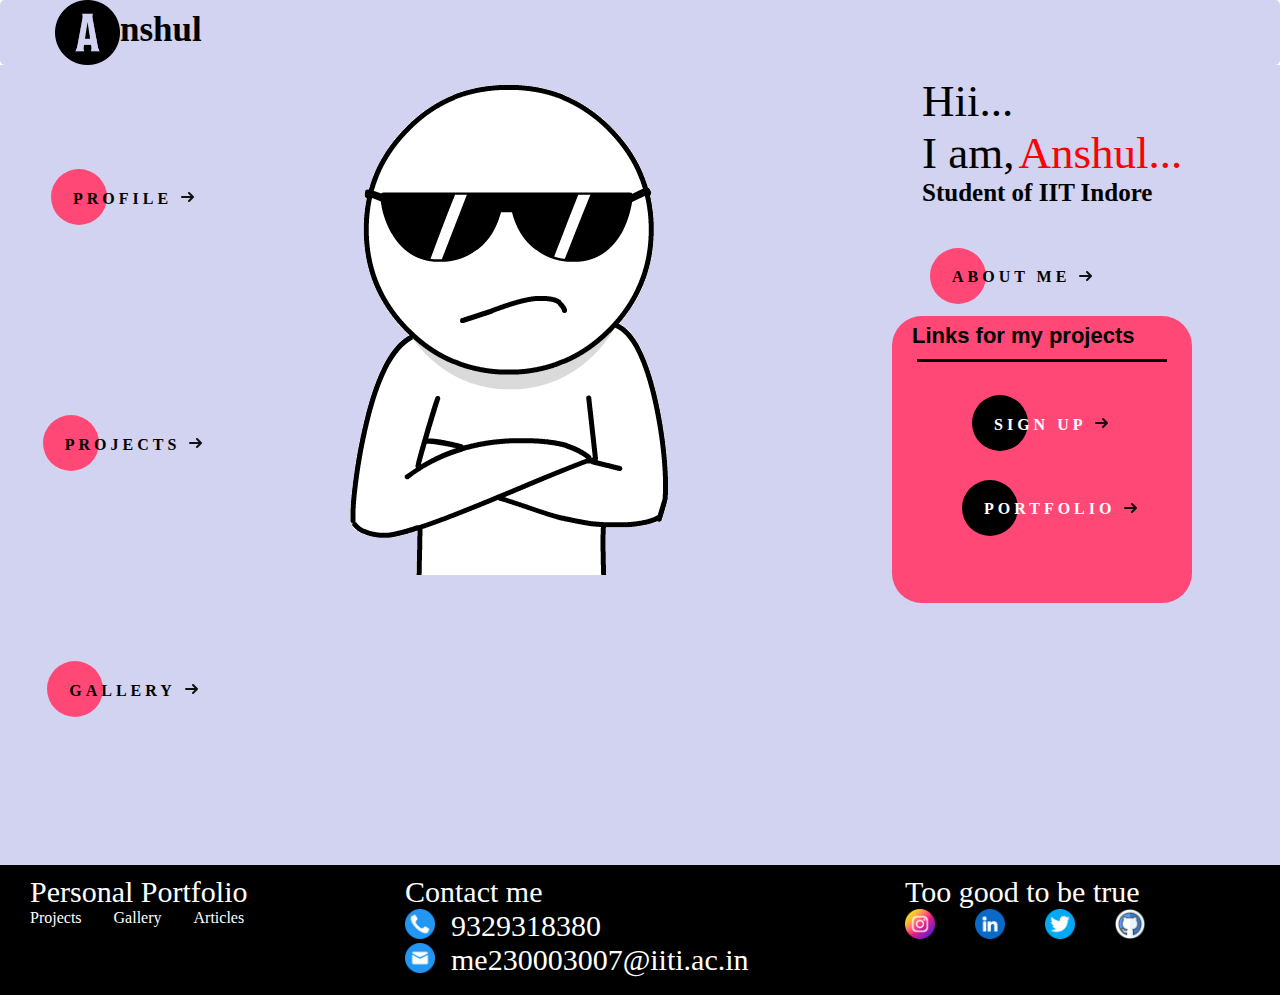
<file: index.html>
<!DOCTYPE html>
<html lang="en">

<head>
    <meta charset="UTF-8">
    <meta name="viewport" content="width=device-width, initial-scale=1.0">
    <title>Personal portfolio</title>
    <style type="text/css">
        * {
            text-decoration: none;
            padding: 0;
            margin: 0;
        }

        .main {
            height: calc(100vh - 100px);
            display: flex;
            overflow: auto;
            box-sizing: border-box;
            padding: 10px;
            /* gap: 800px;   */
            background-color: rgb(210, 210, 241);
        }

        .div1 {
            width: 20%;
            /* background-color: aqua; */
            height: 82vh;
            display: grid;

        }

        .div2 {
            width: 50%;
            /* background-color: rgb(255, 140, 0); */
            height: 82vh;
            align-items: center;
            display: inline;
        }

        .div3 {
            width: 30%;
            /* background-color: rgb(3, 7, 9); */
            height: 82vh;
        }

        .nav2 {}

        .inter-nav {

            font-family: calibri;
            padding-right: 15px;
            padding-left: 15px;
            padding-top: 15px;
            margin: 10px;
            height: 65px;
            border-radius: 5px;
            background-image: url(wall2.jpg);
            align-items: center;
            position: fixed;
            bottom: 0;
            width: 720px;

        }

        .navbar {

            font-family: calibri;
            /* padding-right: 15px;padding-left: 15px; padding-top: 15px; */
            /* margin: 10px; */
            height: 65px;
            border-radius: 5px;
            background-color: rgb(210, 210, 241);

            /* background-image: url(wall2.jpg); */
            /* background-color: rgb(255, 0, 64); */

        }

        .navdiv {
            display: flex;
            align-items: center;
            justify-content: space-between;
        }
        .logo {
            display: flex;
            
            margin-left: 55px;
        }

        .logo a {
            font-size: 35px;
            font-weight: 600;
            color: rgb(0, 0, 0);
            /* background-color: rgb(255, 0, 64); */

        }
        .img {

        }
        .nshul p{
            margin-top: 10px;
        }

        li {
            list-style: none;
            display: inline-block;

        }

        li a {
            /* color: rgb(255, 255, 255);  */
            font-size: 18px;
            font-weight: bold;
            margin-right: 25px;


        }

        button {
            background-color: rgb(255, 255, 255);
            margin-left: 10px;
            border-radius: 10px;
            padding: 10px;
            width: 90px;
        }

        .button1 {
            border: none;
            color: rgb(255, 255, 255);
            padding: 15px 32px;
            text-align: center;
            text-decoration: none;
            display: inline-block;
            font-size: 16px;
            /* background-image: url(wall2.jpg); */
            border-radius: 25px;
            height: 40px;
            margin: 10px;
            background-color: rgb(255, 0, 64);
            font-family: calibri;
            width: 80px;
            

        }

        .button2 {
            border: none;
            color: white;
            padding: 15px 32px;
            text-align: center;
            text-decoration: none;
            display: inline-block;
            font-size: 16px;
            /* background-image: url(wall2.jpg); */
            border-radius: 25px;
            height: 40px;
            margin: 10px;
            background-color: rgb(255, 0, 64);
            font-family: calibri;
            width: 80px;




        }

        .button3 {
            border: none;
            color: rgb(255, 255, 255);
            padding: 15px 32px;
            text-align: center;
            text-decoration: none;
            display: inline-block;
            font-size: 16px;
            /* background-image: url(wall2.jpg); */
            border-radius: 25px;
            height: 40px;
            margin: 10px;
            background-color: rgb(255, 0, 64);
            font-family: calibri;
            width: 80px;



        }

        .button4 {
            border: none;
            color: rgb(255, 255, 255);
            padding: 15px 32px;
            text-align: center;
            text-decoration: none;
            display: inline-block;
            font-size: 16px;
            /* background-image: url(wall2.jpg); */
            border-radius: 25px;
            height: 40px;
            margin: 10px;
            background-color: rgb(255, 0, 64);
            font-family: calibri;
            width: 80px;



        }

        .button1 p {
            color: rgb(0, 0, 0);
            font-size: 30px;
            font-weight: 500;

        }

        .button2 p {
            color: rgb(0, 0, 0);
            font-size: 30px;
            font-weight: 500;
        }

        .button3 p {
            color: rgb(0, 0, 0);
            font-size: 30px;
            font-weight: 500;
        }

        .button4 p {
            color: rgb(0, 0, 0);
            font-size: 30px;
            font-weight: 500;
        }

        .navb1 {
            background-color: rgb(255, 0, 64);
            /* color: white; */

        }

        .navb2 {
            /* background-color: rgb(255, 0, 64); */
            /* color: white; */
        }

        .navb2 a {
            font-size: 35px;
            font-weight: 600;
            color: rgb(68, 43, 43);
            /* background-color: rgb(255, 0, 64); */
            margin-right: 20px;

        }

        .centre {
            display: block;
            margin-left: auto;
            margin-right: auto;
            width: 50%;
            /* margin-top: 250px; */
        }

        footer {
            background-color: rgb(0, 0, 0);
            height: 130px;
            display: flex;
        }

        footer p {
            font-size: 30px;
            font-weight: 500;
            color: white;
        }

        .footer-left {
            width: 30%;
            margin-top: 10px;
            margin-left: 30px;
            /* background-color: blueviolet; */
        }

        .footer-right {
            width: 30%;
            margin-top: 10px;
            /* background-color: blue; */
        }

        .footer-middle {
            width: 40%;
            margin-top: 10px;
            /* background-color: aqua; */
        }

        .reference {
            display: flex;
        }

        .Projects a {
            color: white;
        }

        .Gallery a {
            color: white;
        }

        .Articles a {
            color: white;
        }

        .fm1 {
            display: flex;
        }

        .fm2 {
            display: flex;
        }

        .social-media {
            display: flex;
        }

        .hii p {
            font-size: 45px;
            font-weight: 500;
        }

        .name {
            display: flex;
        }

        .am p {
            font-size: 45px;
            font-weight: 500;
        }

        .Anshul p {
            font-size: 45px;
            font-weight: 500;
            color: red;
        }

        .student p {
            font-size: 25px;
            padding-bottom: 60px;
        }

        

        .bubu {
            background-color: red;
            /* color: white; */
        }

        .bubu a {
            color: rgb(0, 0, 0);
        }

        .logologo {
            margin-top: 20px;
        }

        .intro{
            margin-left: 30px;
        }
        .about-me {
            border: none;
            color: rgb(255, 255, 255);
            padding: 15px 32px;
            text-align: center;
            text-decoration: none;
            display: inline-block;
            font-size: 16px;
            /* background-image: url(wall2.jpg); */
            border-radius: 25px;
            height: 30px;
            margin: 8px;
            background-color: rgb(255, 0, 64);
            font-family: calibri;
            width: 150px;



        }
        .aboutme p {
            color: rgb(0, 0, 0);
            font-size: 30px;
            font-weight: 500;
        }
        /* html, body {
  height: 100%; } */

/* body {
  display: grid;
  font-family: Avenir, sans-serif;
  color: #111; } */
  .butu {
  position: relative;
  margin: auto;
 /* margin-top: 100px; */
  padding: 19px 22px;
  transition: all .2s ease; }
  .butu:before {
    content: "";
    position: absolute;
    top: 0;
    left: 0;
    display: block;
    border-radius: 28px;
    background: rgb(0, 0, 0);
    width: 56px;
    height: 56px;
    transition: all .3s ease; }
  .butu span {
    position: relative;
    font-size: 16px;
    line-height: 18px;
    font-weight: 900;
    letter-spacing: .25em;
    text-transform: uppercase;
    vertical-align: middle;
    color: white;
 }
  .butu svg {
    position: relative;
    top: 0;
    margin-left: 10px;
    fill: none;
    stroke-linecap: round;
    stroke-linejoin: round;
    stroke: #111;
    stroke-width: 2;
    transform: translateX(-5px);
    transition: all .3s ease; }
  .butu:hover:before {
    width: 100%;
    background: rgb(0, 0, 0); }
  .butu:hover svg {
    transform: translateX(0); }
  .butu:active {
    transform: scale(0.96); }

a {
  text-decoration: none;
  color: inherit; }

.cta {
  position: relative;
  margin: auto;
  padding: 19px 22px;
  transition: all .2s ease; }
  .cta:before {
    content: "";
    position: absolute;
    top: 0;
    left: 0;
    display: block;
    border-radius: 28px;
    background: rgb(255, 72, 118);
    width: 56px;
    height: 56px;
    transition: all .3s ease; }
  .cta span {
    position: relative;
    font-size: 16px;
    line-height: 18px;
    font-weight: 900;
    letter-spacing: .25em;
    text-transform: uppercase;
    vertical-align: middle; }
  .cta svg {
    position: relative;
    top: 0;
    margin-left: 10px;
    fill: none;
    stroke-linecap: round;
    stroke-linejoin: round;
    stroke: #111;
    stroke-width: 2;
    transform: translateX(-5px);
    transition: all .3s ease; }
  .cta:hover:before {
    width: 100%;
    background: rgb(255, 0, 64); }
  .cta:hover svg {
    transform: translateX(0); }
  .cta:active {
    transform: scale(0.96); }

        /* .button:hover{
            cast-shadow: 10px 10px black;

        } */
        .myproject{
            height: 280px;
            width: 300px;
            background-color: rgb(255, 72, 118);
            margin-top: 30px;
            border-radius: 30px;
            padding-top: 7px;
            /* padding-bottom: 10px; */
        }
        .myproject p{
            font-size: 22px;
            font-weight: 900;
            font-family: Verdana, Geneva, Tahoma, sans-serif;
            margin-left: 20px;
            color: rgb(0, 0, 0);
            /* margin-top: 15px; */
        }
        .line{
        width: 250px;
        height: 10px;
        border-bottom: 3px solid black;
        position: absolute;
        margin-left: 25px;
        /* padding-bottom: 10px; */
        }
        .link-sign-up{
            margin-top: 65px;
            margin-left: 80px;
        }
        .link-sign-up1{
            margin-top: 65px;
            margin-left: 70px;
        }
        
    </style>
</head>
<!-- <body background="wall5.jpg"> -->
<div class="nav">
    <nav class="navbar">
        <div class="navdiv">
            <div class="logo"><div class="img"><a href="#"><img src="A.png" alt="" height="65px" width="65px"></div><div class="nshul"><p>nshul</p></div></a>
            </div>
            
            <ul>

                <!-- <button class="navb1"><a href="port.html"><strong><p>Home</p></strong></a></button> -->

                <!-- <div class="navb2"><a href="signup.html">Sign Up</a> -->
            </ul>
        </div>

    </nav>
</div>
<div class="main">

    <div class="div1">
        <!-- <a href="profile.html" class="button">
        <div class="button1">
            
                <p><strong>Profile</strong></p>
           
        </div>
    </a>
        &nbsp;
        <a href="project.html" class="button">
        <div class="button2">
            
                <p><strong>Projects</strong></p>
          
        </div>
    </a>
        &nbsp;
        <a href="gallery.html" class="button">
        <div class="button3">
            
                <p><strong>Gallery</strong></p>
           
        </div>
    </a>
        &nbsp;
        <a href="https://www.newscientist.com/subject/technology/" class="button">
        <div class="button4">
            
                <p><strong>Articles</strong></p>
           
        </div>
    </a> -->
    <a href="profile.html" class="cta">
        <span>Profile</span>
        <svg width="13px" height="10px" viewBox="0 0 13 10">
          <path d="M1,5 L11,5"></path>
          <polyline points="8 1 12 5 8 9"></polyline>
        </svg>
      </a>
      <a href="project.html" class="cta">
        <span>Projects</span>
        <svg width="13px" height="10px" viewBox="0 0 13 10">
          <path d="M1,5 L11,5"></path>
          <polyline points="8 1 12 5 8 9"></polyline>
        </svg>
      </a>
      <a href="gallery.html" class="cta">
        <span>Gallery</span>
        <svg width="13px" height="10px" viewBox="0 0 13 10">
          <path d="M1,5 L11,5"></path>
          <polyline points="8 1 12 5 8 9"></polyline>
        </svg>
      </a>
    </div>

    <div class="div2">
        <div class="video">
            <!-- <video width="500px" height="500px" controls>
                <source src="def.gif" type="img/gif" />
               </video> -->
               <img src="def.gif" height="" width="">
        </div>
        <!-- <div class="passport">
            <img src="passport.png" alt="wait a sec please...." class="centre">
        </div> -->
        <!-- <div class="nav2"> -->
            <!-- <nav class="inter-nav">
                
                    <ul>
                        <button><a href="port.html"><strong>Profile</strong></a></button>
                        <button><a href="signup.html"><strong>Experience</strong></a></button>                        <button><a href="signup.html"><strong>Experience</strong></a></button>
                        <button><a href="signup.html"><strong>Projects</strong></a></button>
                        <button><a href="signup.html"><strong>Personal Life</strong></a></button>

                    </ul>
        
            </nav> -->
        <!-- </div> -->
    </div>

    <div class="div3">
        <div class="intro">
            <div class="hii">
                <p>Hii...</p>
            </div>
            <div class="name">
                <div class="am">
                    <p>I am, </p>
                </div>
                &nbsp;
                <div class="Anshul">
                    <p>Anshul...</p>
                </div>
            </div>
            <div class="student">
                <p><strong>Student of IIT Indore</strong></p>
            </div>
            &nbsp;
            <a href="aboutme.html" class="cta">
                <span>about me</span>
                <svg width="13px" height="10px" viewBox="0 0 13 10">
                  <path d="M1,5 L11,5"></path>
                  <polyline points="8 1 12 5 8 9"></polyline>
                </svg>
              </a>
            <!-- <div class="about-me">
                <a href="aboutme.html" class="aboutme">
                    <p><strong>About me</strong></p>
                </a>
            </div> -->
        </div>
            <!-- <div class="iit-logo">
                <img src="iit.png" alt="" class="logologo">
            </div> -->
            <div class="myproject">
                <div class="heading-my-project">
                    <p>Links for my projects</p>
                </div>
                <div class="line">

                </div>
                <div class="link-sign-up">
                    <a href="signin.html" class="butu">
                        <span>Sign Up</span>
                        <svg width="13px" height="10px" viewBox="0 0 13 10">
                          <path d="M1,5 L11,5"></path>
                          <polyline points="8 1 12 5 8 9"></polyline>
                        </svg>
                      </a>
                </div>
                <div class="link-sign-up1">
                    <a href="port.html" class="butu">
                        <span>Portfolio</span>
                        <svg width="13px" height="10px" viewBox="0 0 13 10">
                          <path d="M1,5 L11,5"></path>
                          <polyline points="8 1 12 5 8 9"></polyline>
                        </svg>
                      </a>
                </div>
            </div>
       </div>
       

    </div>
    <footer class="footer">
        <div class="footer-left">
            <p>Personal Portfolio</p>

            <div class="reference">
                <div class="Projects"><a href="project.html">Projects</a>
                </div>
                &nbsp;&nbsp;&nbsp;&nbsp;&nbsp;&nbsp;&nbsp;&nbsp;
                <div class="Gallery"><a href="gallery.html">Gallery</a>
                </div>
                &nbsp;&nbsp;&nbsp;&nbsp;&nbsp;&nbsp;&nbsp;&nbsp;
                <div class="Articles"><a href="#">Articles</a>
                </div>


                <!-- <p><a href="mailto:hege@example.com">hege@example.com</a></p> -->
            </div>
        </div>
        <div class="footer-middle">
            <div class="contact-us">
                <p>Contact me</p>
            </div>
            <div class="fm1">
                <div class="call-img">
                    <img src="call.png" alt="" height="30px" width="30px">
                </div>
                &nbsp;&nbsp;&nbsp;&nbsp;
                <div class="contact-number">
                    <p>9329318380</p>
                </div>
            </div>
            <div class="fm2">
                <div class="mail-img">
                    <img src="mail.png" alt="" height="30px" width="30px">
                </div>
                &nbsp;&nbsp;&nbsp;&nbsp;
                <div class="mymail">
                    <p>me230003007@iiti.ac.in</p>
                </div>
            </div>
            <div class="fm3">

            </div>
        </div>
        <div class="footer-right">
            <div class="future">
                <p>Too good to be true</p>
            </div>
            <div class="social-media">
                <div class="insta">
                    <a href="https://www.instagram.com/anshulgaharwal/"><img src="instagram.png" alt="" height="30px"
                            width="30px"></a>
                </div>
                &nbsp;&nbsp;&nbsp;&nbsp;&nbsp;&nbsp;&nbsp;&nbsp;&nbsp;&nbsp;
                <div class="link">
                    <a href="https://www.linkedin.com/in/anshul-gaharwal-73ba62288/"><img src="linkedin.png" alt=""
                            height="30px" width="30px"></a>
                </div>
                &nbsp;&nbsp;&nbsp;&nbsp;&nbsp;&nbsp;&nbsp;&nbsp;&nbsp;&nbsp;
                <div class="tweet">
                    <a href="https://twitter.com/?lang=en"><img src="twitter.png" alt="" height="30px" width="30px"></a>
                </div>
                &nbsp;&nbsp;&nbsp;&nbsp;&nbsp;&nbsp;&nbsp;&nbsp;&nbsp;&nbsp;
                <div class="git">
                    <a href="https://github.com/anshulgaharwal"><img src="github.png" alt="" height="30px"
                            width="30px"></a>
                </div>
            </div>

        </div>

    </footer>
    </body>

</html>
</file>
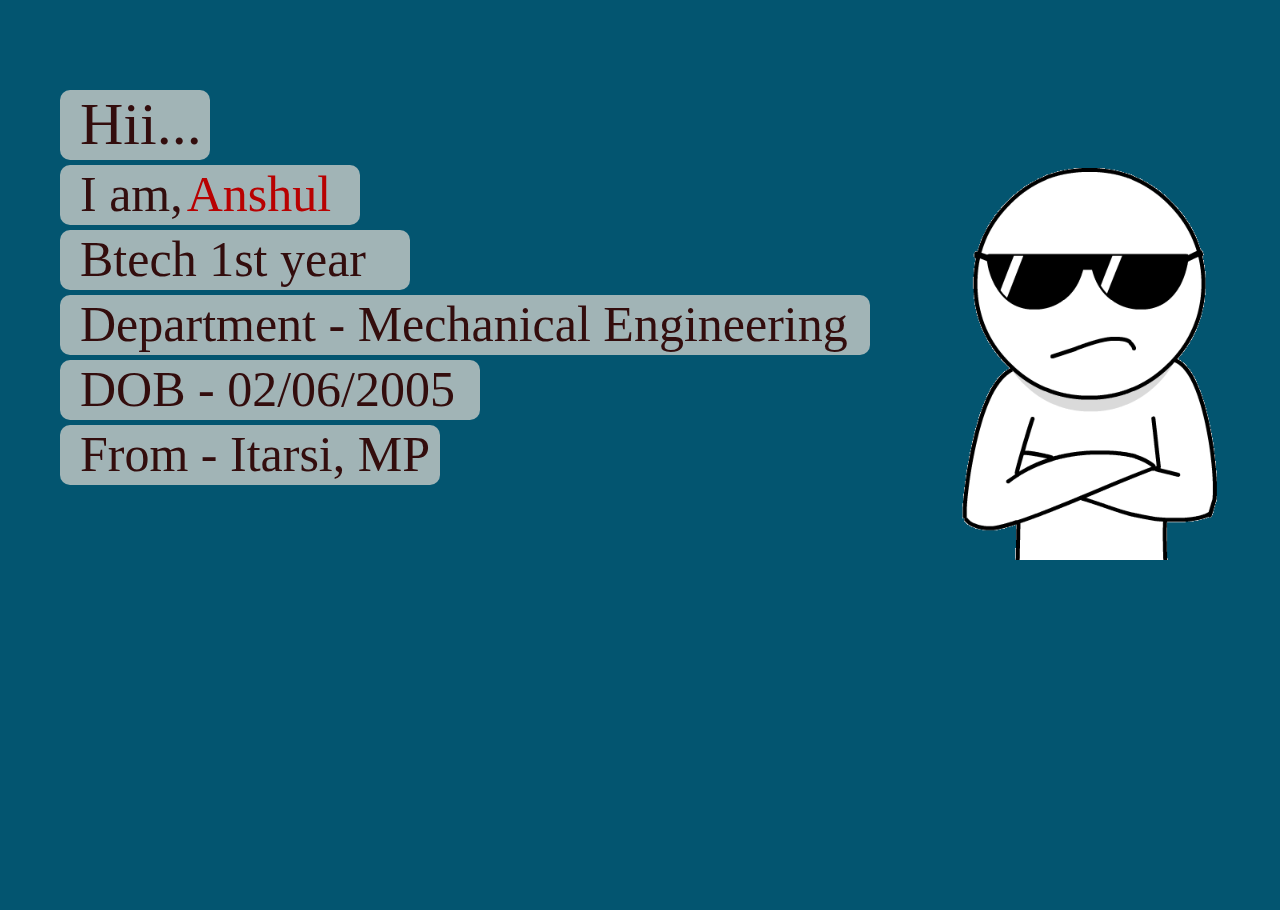
<file: aboutme.html>
<!DOCTYPE html>
<html lang="en">
<head>
    <meta charset="UTF-8">
    <meta name="viewport" content="width=device-width, initial-scale=1.0">
    <title>Document</title>
    <style type="text/css">
         *{
            text-decoration: none;
            padding: 0;
            margin: 0;
        }
        .about{
            /* background-color: black; */
            width: 70%;
            height: 100vh;
        }
        .gif{
            /* background-color: aqua; */
            width: 30%;
            height: 100vh;
        }
        body{
            background-color: rgb(3, 85, 112);
        }
        .main{
            display: flex;
            padding: 10px 10px 0px 10px;
        }
        .file{
            margin-top: 100px;
        }
        .attach{
            height: 80vh;
            width: 385px;
            margin-top: 50px;
            /* background-color: rgb(255, 85, 0); */
            /* background-color: aqua; */
            border-radius: 5px;
        }
        .hii{
            background-color:rgb(161, 180, 182) ;
            height: 70px;
            width: 150px;
            border-radius: 10px;
            margin-top: 80px;
            margin-left: 50px;
        }
        .hii p{
            font-size: 60px;
            color: rgb(51, 13, 13);
            margin-left: 20px;
        }
        .name{
            display: flex;
        }
        .name{
            background-color:rgb(161, 180, 182) ;
            height: 60px;
            width: 300px;
            border-radius: 10px;
            margin-top: 5px;
            margin-left: 50px;
        }
        .am p{
            font-size: 50px;
            margin-left: 20px;
            color: rgb(51, 13, 13);
        }
        .anshul p{
            font-size: 50px;
            color: rgb(184, 1, 1);
        }
        .iit{
            background-color:rgb(161, 180, 182) ;
            height: 60px;
            width: 350px;
            border-radius: 10px;
            margin-top: 5px;
            margin-left: 50px;
        }
        .iit p{
            font-size: 50px;
            margin-left: 20px;
            color: rgb(51, 13, 13);
        }
        .department{
            background-color:rgb(161, 180, 182) ;
            height: 60px;
            width: 810px;
            border-radius: 10px;
            margin-top: 5px;
            margin-left: 50px;
        }
        .department p{
            font-size: 50px;
            margin-left: 20px;
            color: rgb(51, 13, 13);
        }
        .dob{
            background-color:rgb(161, 180, 182) ;
            height: 60px;
            width: 420px;
            border-radius: 10px;
            margin-top: 5px;
            margin-left: 50px;
        }
        .dob p{
            font-size: 50px;
            margin-left: 20px;
            color: rgb(51, 13, 13);
        }
        .from{
            background-color:rgb(161, 180, 182) ;
            height: 60px;
            width: 380px;
            border-radius: 10px;
            margin-top: 5px;
            margin-left: 50px;
        }
        .from p{
            font-size: 50px;
            margin-left: 20px;
            color: rgb(51, 13, 13);
        }
    </style>
</head>
<body>
    <div class="main">
        <div class="about">
            <div class="hii">
                <p>Hii...</p>
            </div>
            <div class="name">
                <div class="am">
                    <p>I am,</p>
                </div>
                &nbsp;
                <div class="anshul">
                    <p>Anshul</p>
                </div>
                
            </div>
            <div class="iit">
                <p>Btech 1st year</p>
                </div>
            <div class="department">
                <p>Department - Mechanical Engineering</p>
            </div>
            <div class="dob">
                <p>DOB - 02/06/2005</p>
            </div>
            <div class="from">
                <p>From - Itarsi, MP</p>
            </div>
        </div>
        <div class="gif">
            <div class="attach">
                <img src="def.gif" alt="" class="file" height="400px">
            </div>
        </div>
    </div>
</body>
</html>
</file>
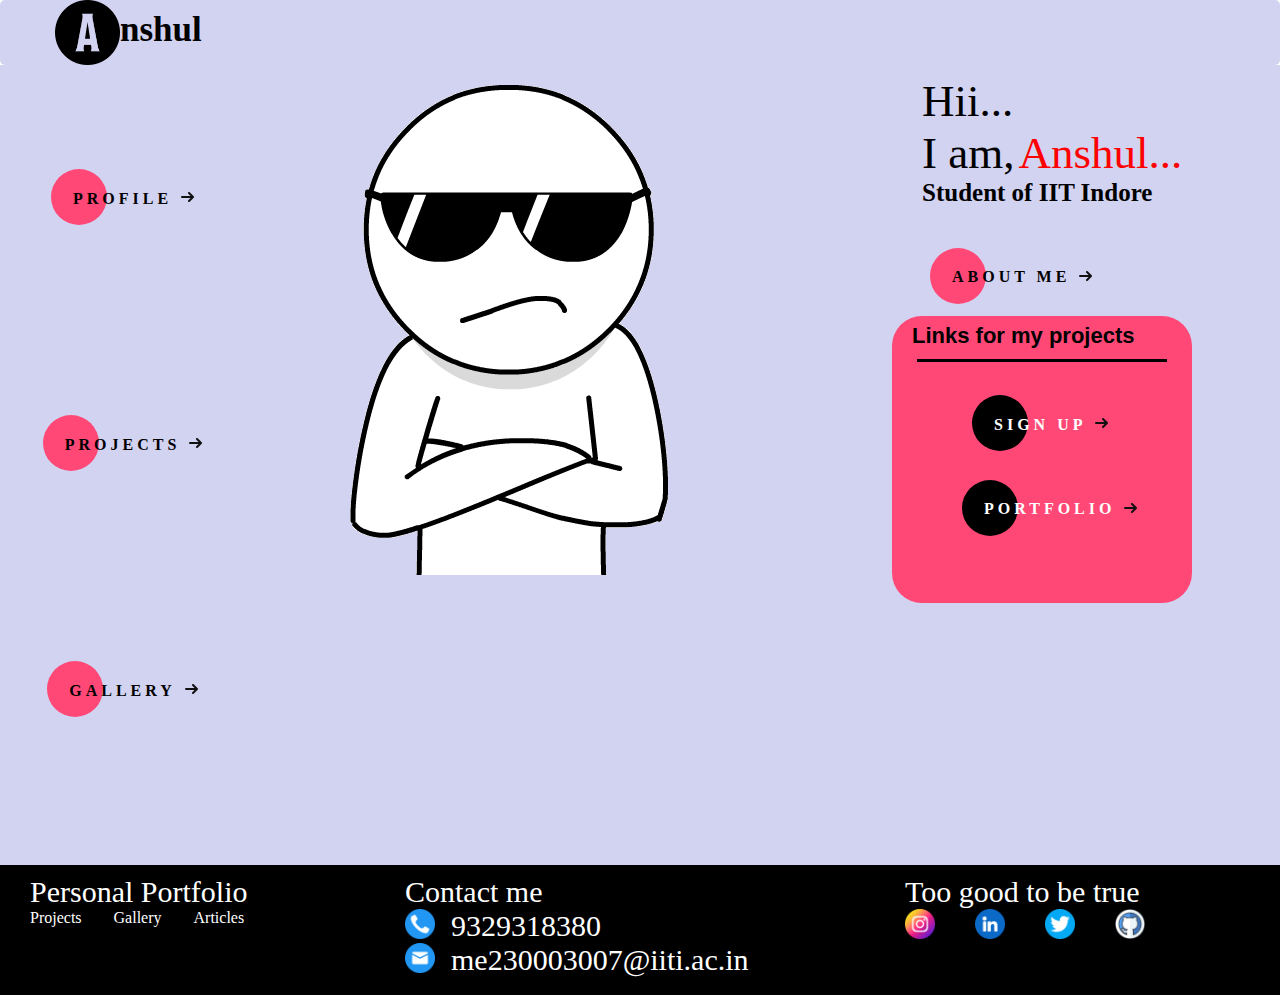
<file: port.html>
<!DOCTYPE html>
<html lang="en">

<head>
    <meta charset="UTF-8">
    <meta name="viewport" content="width=device-width, initial-scale=1.0">
    <title>Personal portfolio</title>
    <style type="text/css">
        * {
            text-decoration: none;
            padding: 0;
            margin: 0;
        }

        .main {
            height: calc(100vh - 100px);
            display: flex;
            overflow: auto;
            box-sizing: border-box;
            padding: 10px;
            /* gap: 800px;   */
            background-color: rgb(210, 210, 241);
        }

        .div1 {
            width: 20%;
            /* background-color: aqua; */
            height: 82vh;
            display: grid;

        }

        .div2 {
            width: 50%;
            /* background-color: rgb(255, 140, 0); */
            height: 82vh;
            align-items: center;
            display: inline;
        }

        .div3 {
            width: 30%;
            /* background-color: rgb(3, 7, 9); */
            height: 82vh;
        }

        .nav2 {}

        .inter-nav {

            font-family: calibri;
            padding-right: 15px;
            padding-left: 15px;
            padding-top: 15px;
            margin: 10px;
            height: 65px;
            border-radius: 5px;
            background-image: url(wall2.jpg);
            align-items: center;
            position: fixed;
            bottom: 0;
            width: 720px;

        }

        .navbar {

            font-family: calibri;
            /* padding-right: 15px;padding-left: 15px; padding-top: 15px; */
            /* margin: 10px; */
            height: 65px;
            border-radius: 5px;
            background-color: rgb(210, 210, 241);

            /* background-image: url(wall2.jpg); */
            /* background-color: rgb(255, 0, 64); */

        }

        .navdiv {
            display: flex;
            align-items: center;
            justify-content: space-between;
        }
        .logo {
            display: flex;
            
            margin-left: 55px;
        }

        .logo a {
            font-size: 35px;
            font-weight: 600;
            color: rgb(0, 0, 0);
            /* background-color: rgb(255, 0, 64); */

        }
        .img {

        }
        .nshul p{
            margin-top: 10px;
        }

        li {
            list-style: none;
            display: inline-block;

        }

        li a {
            /* color: rgb(255, 255, 255);  */
            font-size: 18px;
            font-weight: bold;
            margin-right: 25px;


        }

        button {
            background-color: rgb(255, 255, 255);
            margin-left: 10px;
            border-radius: 10px;
            padding: 10px;
            width: 90px;
        }

        .button1 {
            border: none;
            color: rgb(255, 255, 255);
            padding: 15px 32px;
            text-align: center;
            text-decoration: none;
            display: inline-block;
            font-size: 16px;
            /* background-image: url(wall2.jpg); */
            border-radius: 25px;
            height: 40px;
            margin: 10px;
            background-color: rgb(255, 0, 64);
            font-family: calibri;
            width: 80px;
            

        }

        .button2 {
            border: none;
            color: white;
            padding: 15px 32px;
            text-align: center;
            text-decoration: none;
            display: inline-block;
            font-size: 16px;
            /* background-image: url(wall2.jpg); */
            border-radius: 25px;
            height: 40px;
            margin: 10px;
            background-color: rgb(255, 0, 64);
            font-family: calibri;
            width: 80px;




        }

        .button3 {
            border: none;
            color: rgb(255, 255, 255);
            padding: 15px 32px;
            text-align: center;
            text-decoration: none;
            display: inline-block;
            font-size: 16px;
            /* background-image: url(wall2.jpg); */
            border-radius: 25px;
            height: 40px;
            margin: 10px;
            background-color: rgb(255, 0, 64);
            font-family: calibri;
            width: 80px;



        }

        .button4 {
            border: none;
            color: rgb(255, 255, 255);
            padding: 15px 32px;
            text-align: center;
            text-decoration: none;
            display: inline-block;
            font-size: 16px;
            /* background-image: url(wall2.jpg); */
            border-radius: 25px;
            height: 40px;
            margin: 10px;
            background-color: rgb(255, 0, 64);
            font-family: calibri;
            width: 80px;



        }

        .button1 p {
            color: rgb(0, 0, 0);
            font-size: 30px;
            font-weight: 500;

        }

        .button2 p {
            color: rgb(0, 0, 0);
            font-size: 30px;
            font-weight: 500;
        }

        .button3 p {
            color: rgb(0, 0, 0);
            font-size: 30px;
            font-weight: 500;
        }

        .button4 p {
            color: rgb(0, 0, 0);
            font-size: 30px;
            font-weight: 500;
        }

        .navb1 {
            background-color: rgb(255, 0, 64);
            /* color: white; */

        }

        .navb2 {
            /* background-color: rgb(255, 0, 64); */
            /* color: white; */
        }

        .navb2 a {
            font-size: 35px;
            font-weight: 600;
            color: rgb(68, 43, 43);
            /* background-color: rgb(255, 0, 64); */
            margin-right: 20px;

        }

        .centre {
            display: block;
            margin-left: auto;
            margin-right: auto;
            width: 50%;
            /* margin-top: 250px; */
        }

        footer {
            background-color: rgb(0, 0, 0);
            height: 130px;
            display: flex;
        }

        footer p {
            font-size: 30px;
            font-weight: 500;
            color: white;
        }

        .footer-left {
            width: 30%;
            margin-top: 10px;
            margin-left: 30px;
            /* background-color: blueviolet; */
        }

        .footer-right {
            width: 30%;
            margin-top: 10px;
            /* background-color: blue; */
        }

        .footer-middle {
            width: 40%;
            margin-top: 10px;
            /* background-color: aqua; */
        }

        .reference {
            display: flex;
        }

        .Projects a {
            color: white;
        }

        .Gallery a {
            color: white;
        }

        .Articles a {
            color: white;
        }

        .fm1 {
            display: flex;
        }

        .fm2 {
            display: flex;
        }

        .social-media {
            display: flex;
        }

        .hii p {
            font-size: 45px;
            font-weight: 500;
        }

        .name {
            display: flex;
        }

        .am p {
            font-size: 45px;
            font-weight: 500;
        }

        .Anshul p {
            font-size: 45px;
            font-weight: 500;
            color: red;
        }

        .student p {
            font-size: 25px;
            padding-bottom: 60px;
        }

        

        .bubu {
            background-color: red;
            /* color: white; */
        }

        .bubu a {
            color: rgb(0, 0, 0);
        }

        .logologo {
            margin-top: 20px;
        }

        .intro{
            margin-left: 30px;
        }
        .about-me {
            border: none;
            color: rgb(255, 255, 255);
            padding: 15px 32px;
            text-align: center;
            text-decoration: none;
            display: inline-block;
            font-size: 16px;
            /* background-image: url(wall2.jpg); */
            border-radius: 25px;
            height: 30px;
            margin: 8px;
            background-color: rgb(255, 0, 64);
            font-family: calibri;
            width: 150px;



        }
        .aboutme p {
            color: rgb(0, 0, 0);
            font-size: 30px;
            font-weight: 500;
        }
        /* html, body {
  height: 100%; } */

/* body {
  display: grid;
  font-family: Avenir, sans-serif;
  color: #111; } */
  .butu {
  position: relative;
  margin: auto;
 /* margin-top: 100px; */
  padding: 19px 22px;
  transition: all .2s ease; }
  .butu:before {
    content: "";
    position: absolute;
    top: 0;
    left: 0;
    display: block;
    border-radius: 28px;
    background: rgb(0, 0, 0);
    width: 56px;
    height: 56px;
    transition: all .3s ease; }
  .butu span {
    position: relative;
    font-size: 16px;
    line-height: 18px;
    font-weight: 900;
    letter-spacing: .25em;
    text-transform: uppercase;
    vertical-align: middle;
    color: white;
 }
  .butu svg {
    position: relative;
    top: 0;
    margin-left: 10px;
    fill: none;
    stroke-linecap: round;
    stroke-linejoin: round;
    stroke: #111;
    stroke-width: 2;
    transform: translateX(-5px);
    transition: all .3s ease; }
  .butu:hover:before {
    width: 100%;
    background: rgb(0, 0, 0); }
  .butu:hover svg {
    transform: translateX(0); }
  .butu:active {
    transform: scale(0.96); }

a {
  text-decoration: none;
  color: inherit; }

.cta {
  position: relative;
  margin: auto;
  padding: 19px 22px;
  transition: all .2s ease; }
  .cta:before {
    content: "";
    position: absolute;
    top: 0;
    left: 0;
    display: block;
    border-radius: 28px;
    background: rgb(255, 72, 118);
    width: 56px;
    height: 56px;
    transition: all .3s ease; }
  .cta span {
    position: relative;
    font-size: 16px;
    line-height: 18px;
    font-weight: 900;
    letter-spacing: .25em;
    text-transform: uppercase;
    vertical-align: middle; }
  .cta svg {
    position: relative;
    top: 0;
    margin-left: 10px;
    fill: none;
    stroke-linecap: round;
    stroke-linejoin: round;
    stroke: #111;
    stroke-width: 2;
    transform: translateX(-5px);
    transition: all .3s ease; }
  .cta:hover:before {
    width: 100%;
    background: rgb(255, 0, 64); }
  .cta:hover svg {
    transform: translateX(0); }
  .cta:active {
    transform: scale(0.96); }

        /* .button:hover{
            cast-shadow: 10px 10px black;

        } */
        .myproject{
            height: 280px;
            width: 300px;
            background-color: rgb(255, 72, 118);
            margin-top: 30px;
            border-radius: 30px;
            padding-top: 7px;
            /* padding-bottom: 10px; */
        }
        .myproject p{
            font-size: 22px;
            font-weight: 900;
            font-family: Verdana, Geneva, Tahoma, sans-serif;
            margin-left: 20px;
            color: rgb(0, 0, 0);
            /* margin-top: 15px; */
        }
        .line{
        width: 250px;
        height: 10px;
        border-bottom: 3px solid black;
        position: absolute;
        margin-left: 25px;
        /* padding-bottom: 10px; */
        }
        .link-sign-up{
            margin-top: 65px;
            margin-left: 80px;
        }
        .link-sign-up1{
            margin-top: 65px;
            margin-left: 70px;
        }
        
    </style>
</head>
<!-- <body background="wall5.jpg"> -->
<div class="nav">
    <nav class="navbar">
        <div class="navdiv">
            <div class="logo"><div class="img"><a href="#"><img src="A.png" alt="" height="65px" width="65px"></div><div class="nshul"><p>nshul</p></div></a>
            </div>
            
            <ul>

                <!-- <button class="navb1"><a href="port.html"><strong><p>Home</p></strong></a></button> -->

                <!-- <div class="navb2"><a href="signup.html">Sign Up</a> -->
            </ul>
        </div>

    </nav>
</div>
<div class="main">

    <div class="div1">
        <!-- <a href="profile.html" class="button">
        <div class="button1">
            
                <p><strong>Profile</strong></p>
           
        </div>
    </a>
        &nbsp;
        <a href="project.html" class="button">
        <div class="button2">
            
                <p><strong>Projects</strong></p>
          
        </div>
    </a>
        &nbsp;
        <a href="gallery.html" class="button">
        <div class="button3">
            
                <p><strong>Gallery</strong></p>
           
        </div>
    </a>
        &nbsp;
        <a href="https://www.newscientist.com/subject/technology/" class="button">
        <div class="button4">
            
                <p><strong>Articles</strong></p>
           
        </div>
    </a> -->
    <a href="profile.html" class="cta">
        <span>Profile</span>
        <svg width="13px" height="10px" viewBox="0 0 13 10">
          <path d="M1,5 L11,5"></path>
          <polyline points="8 1 12 5 8 9"></polyline>
        </svg>
      </a>
      <a href="project.html" class="cta">
        <span>Projects</span>
        <svg width="13px" height="10px" viewBox="0 0 13 10">
          <path d="M1,5 L11,5"></path>
          <polyline points="8 1 12 5 8 9"></polyline>
        </svg>
      </a>
      <a href="gallery.html" class="cta">
        <span>Gallery</span>
        <svg width="13px" height="10px" viewBox="0 0 13 10">
          <path d="M1,5 L11,5"></path>
          <polyline points="8 1 12 5 8 9"></polyline>
        </svg>
      </a>
    </div>

    <div class="div2">
        <div class="video">
            <!-- <video width="500px" height="500px" controls>
                <source src="def.gif" type="img/gif" />
               </video> -->
               <img src="def.gif" height="" width="">
        </div>
        <!-- <div class="passport">
            <img src="passport.png" alt="wait a sec please...." class="centre">
        </div> -->
        <!-- <div class="nav2"> -->
            <!-- <nav class="inter-nav">
                
                    <ul>
                        <button><a href="port.html"><strong>Profile</strong></a></button>
                        <button><a href="signup.html"><strong>Experience</strong></a></button>                        <button><a href="signup.html"><strong>Experience</strong></a></button>
                        <button><a href="signup.html"><strong>Projects</strong></a></button>
                        <button><a href="signup.html"><strong>Personal Life</strong></a></button>

                    </ul>
        
            </nav> -->
        <!-- </div> -->
    </div>

    <div class="div3">
        <div class="intro">
            <div class="hii">
                <p>Hii...</p>
            </div>
            <div class="name">
                <div class="am">
                    <p>I am, </p>
                </div>
                &nbsp;
                <div class="Anshul">
                    <p>Anshul...</p>
                </div>
            </div>
            <div class="student">
                <p><strong>Student of IIT Indore</strong></p>
            </div>
            &nbsp;
            <a href="aboutme.html" class="cta">
                <span>about me</span>
                <svg width="13px" height="10px" viewBox="0 0 13 10">
                  <path d="M1,5 L11,5"></path>
                  <polyline points="8 1 12 5 8 9"></polyline>
                </svg>
              </a>
            <!-- <div class="about-me">
                <a href="aboutme.html" class="aboutme">
                    <p><strong>About me</strong></p>
                </a>
            </div> -->
        </div>
            <!-- <div class="iit-logo">
                <img src="iit.png" alt="" class="logologo">
            </div> -->
            <div class="myproject">
                <div class="heading-my-project">
                    <p>Links for my projects</p>
                </div>
                <div class="line">

                </div>
                <div class="link-sign-up">
                    <a href="signin.html" class="butu">
                        <span>Sign Up</span>
                        <svg width="13px" height="10px" viewBox="0 0 13 10">
                          <path d="M1,5 L11,5"></path>
                          <polyline points="8 1 12 5 8 9"></polyline>
                        </svg>
                      </a>
                </div>
                <div class="link-sign-up1">
                    <a href="port.html" class="butu">
                        <span>Portfolio</span>
                        <svg width="13px" height="10px" viewBox="0 0 13 10">
                          <path d="M1,5 L11,5"></path>
                          <polyline points="8 1 12 5 8 9"></polyline>
                        </svg>
                      </a>
                </div>
            </div>
       </div>
       

    </div>
    <footer class="footer">
        <div class="footer-left">
            <p>Personal Portfolio</p>

            <div class="reference">
                <div class="Projects"><a href="project.html">Projects</a>
                </div>
                &nbsp;&nbsp;&nbsp;&nbsp;&nbsp;&nbsp;&nbsp;&nbsp;
                <div class="Gallery"><a href="gallery.html">Gallery</a>
                </div>
                &nbsp;&nbsp;&nbsp;&nbsp;&nbsp;&nbsp;&nbsp;&nbsp;
                <div class="Articles"><a href="#">Articles</a>
                </div>


                <!-- <p><a href="mailto:hege@example.com">hege@example.com</a></p> -->
            </div>
        </div>
        <div class="footer-middle">
            <div class="contact-us">
                <p>Contact me</p>
            </div>
            <div class="fm1">
                <div class="call-img">
                    <img src="call.png" alt="" height="30px" width="30px">
                </div>
                &nbsp;&nbsp;&nbsp;&nbsp;
                <div class="contact-number">
                    <p>9329318380</p>
                </div>
            </div>
            <div class="fm2">
                <div class="mail-img">
                    <img src="mail.png" alt="" height="30px" width="30px">
                </div>
                &nbsp;&nbsp;&nbsp;&nbsp;
                <div class="mymail">
                    <p>me230003007@iiti.ac.in</p>
                </div>
            </div>
            <div class="fm3">

            </div>
        </div>
        <div class="footer-right">
            <div class="future">
                <p>Too good to be true</p>
            </div>
            <div class="social-media">
                <div class="insta">
                    <a href="https://www.instagram.com/anshulgaharwal/"><img src="instagram.png" alt="" height="30px"
                            width="30px"></a>
                </div>
                &nbsp;&nbsp;&nbsp;&nbsp;&nbsp;&nbsp;&nbsp;&nbsp;&nbsp;&nbsp;
                <div class="link">
                    <a href="https://www.linkedin.com/in/anshul-gaharwal-73ba62288/"><img src="linkedin.png" alt=""
                            height="30px" width="30px"></a>
                </div>
                &nbsp;&nbsp;&nbsp;&nbsp;&nbsp;&nbsp;&nbsp;&nbsp;&nbsp;&nbsp;
                <div class="tweet">
                    <a href="https://twitter.com/?lang=en"><img src="twitter.png" alt="" height="30px" width="30px"></a>
                </div>
                &nbsp;&nbsp;&nbsp;&nbsp;&nbsp;&nbsp;&nbsp;&nbsp;&nbsp;&nbsp;
                <div class="git">
                    <a href="https://github.com/anshulgaharwal"><img src="github.png" alt="" height="30px"
                            width="30px"></a>
                </div>
            </div>

        </div>

    </footer>
    </body>

</html>
</file>
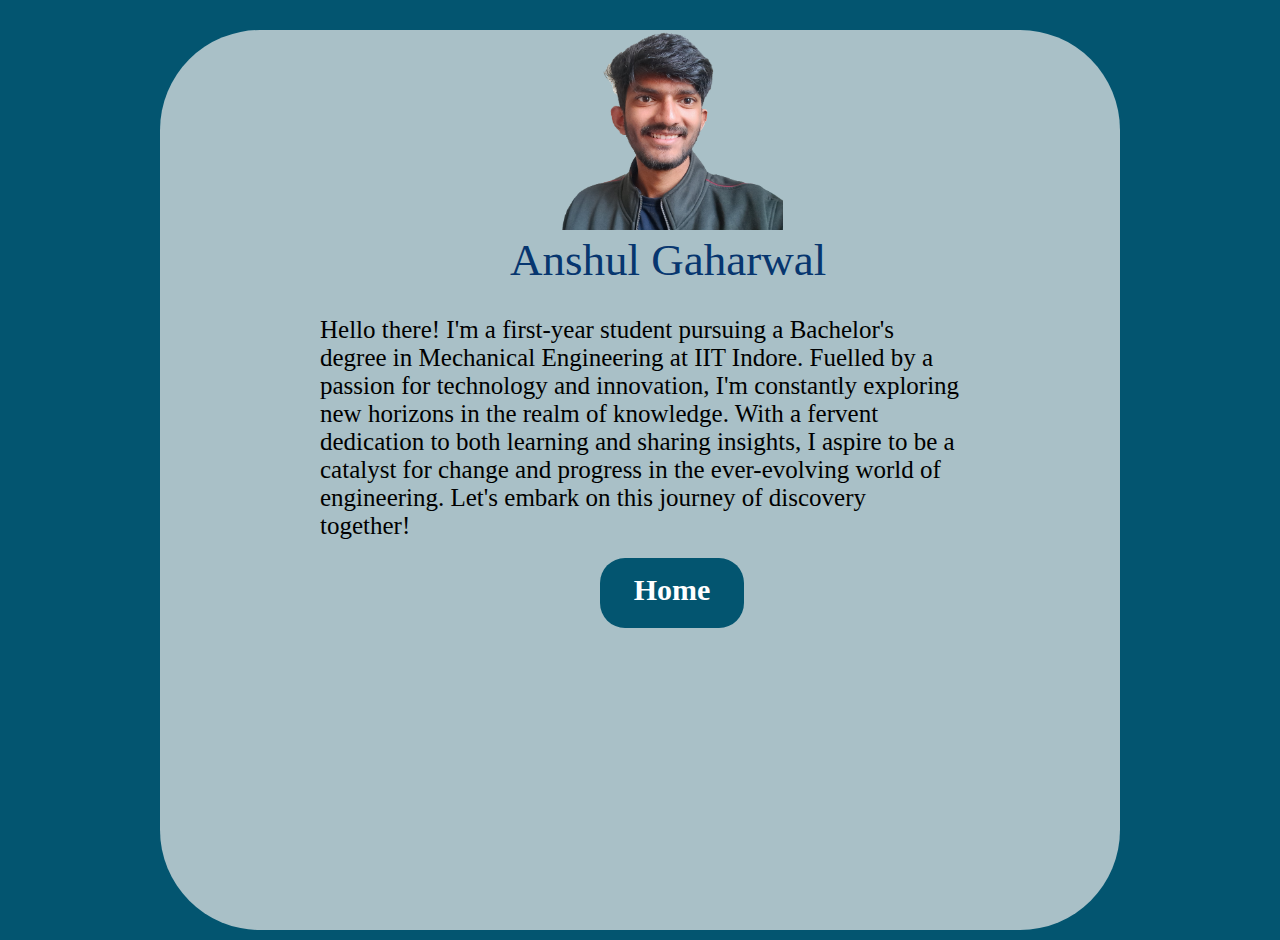
<file: profile.html>
<!DOCTYPE html>
<html lang="en">
<head>
    <meta charset="UTF-8">
    <meta name="viewport" content="width=device-width, initial-scale=1.0">
    <title>Profile</title>
    <style type="text/css">
        * {
            text-decoration: none;
            padding: 0;
            margin: 0;
        }
        body{
            background-color: rgb(3, 85, 112);
        }
        .main{
            background-color: rgb(169, 192, 199);
            height: 100vh;
            box-sizing: border-box;
            /* padding: 10px 10px 10px 10px; */
            margin: 30px 160px 10px 160px;
            border-radius: 100px;
        }
        .photo{
            display: block;
            margin-left: 400px;
            margin-right: auto;
            width: 50%;
            /* margin-top: 70px; */
        
        }
        .name{
            margin-left: 350px;
        }
        .name p{
            font-size: 45px;
            font: bolder;
            color: rgb(7, 54, 111);
        }
        .close{
            margin: 30px 160px 10px 160px;
        }
        .close p{
            color: rgb(0, 0, 0);
            font-size: 25px;
        }
        .button {
            border: none;
            color: rgb(255, 255, 255);
            padding: 15px 32px;
            text-align: center;
            text-decoration: none;
            display: inline-block;
            font-size: 16px;
            /* background-image: url(wall2.jpg); */
            border-radius: 25px;
            height: 40px;
            margin: 8px;
            background-color: rgb(3, 85, 112);
            font-family: calibri;
            width: 80px;
            margin-left: 440px;



        }
        .button1 p {
            color: rgb(255, 255, 255);
            font-size: 30px;
            font-weight: 500;
        }
        
    </style>
</head>
<body>
    <div class="main">
       
        <div class="photo">
            <img src="passport.png" alt="" height="200px" width="">
        </div>
        <div class="intro">
            <div class="name"><p>Anshul Gaharwal</p></div>
        </div>
        <div class="close">
            <p>Hello there! I'm a first-year  student  pursuing a Bachelor's degree in Mechanical 
                Engineering at
                 IIT Indore. Fuelled by a passion for technology and innovation, I'm 
                 constantly exploring new horizons in the realm of knowledge. With a fervent dedication to both learning and sharing insights, I aspire to be a catalyst for change and progress in the ever-evolving world of engineering.
                 Let's embark on this journey of discovery together!</p>

        </div>
        <div class="button">
            <a href="index.html" class="button1">
                <p><strong>Home</strong></p>
            </a>
        </div>    
    </div>
</body>
</html>
</file>
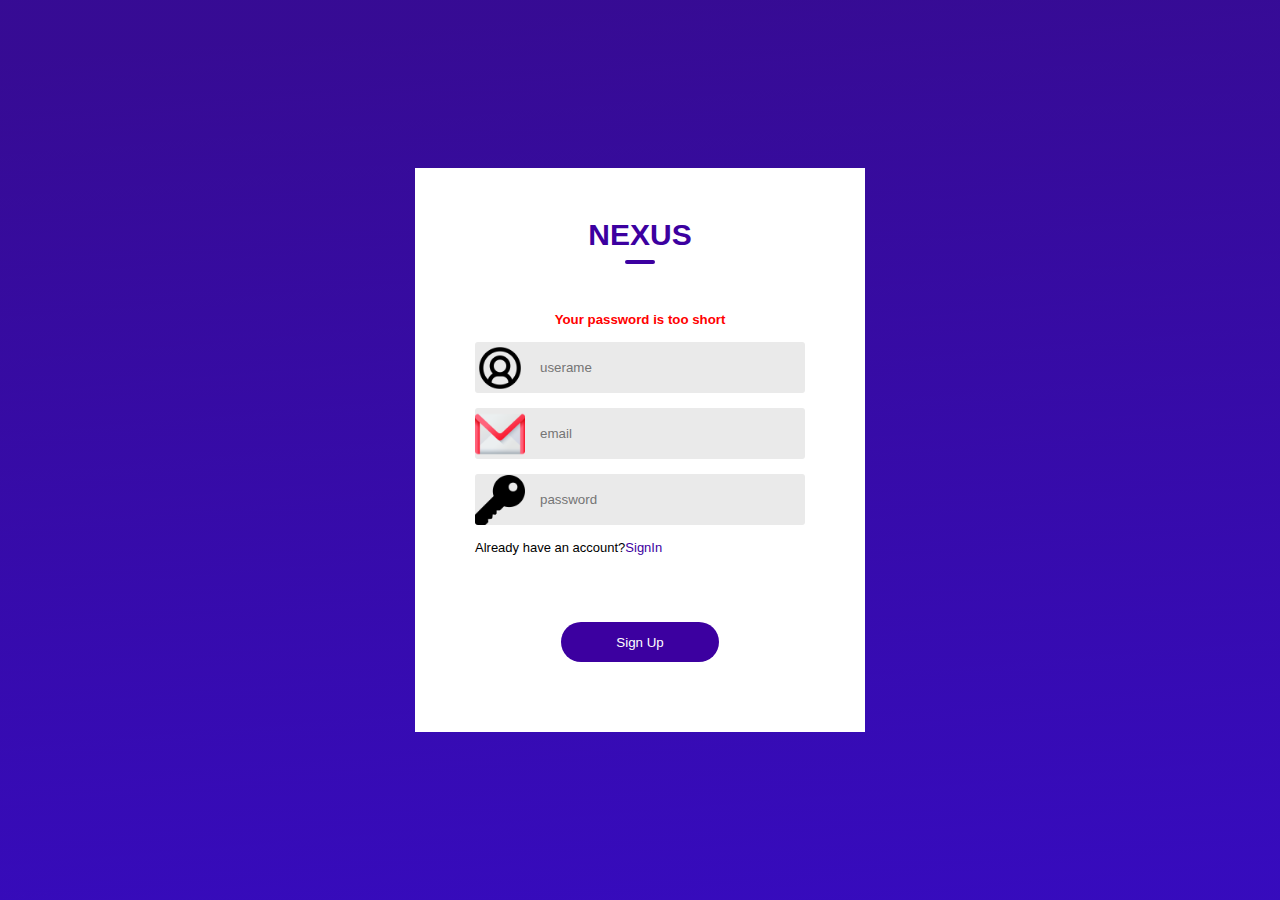
<file: signup.html>
<!DOCTYPE html>
<html>
    <head>
        <meta name="viewport" content="width=device-width", initial-scale="1.0">
        <title>Sign In and Sign up</title>
        <style type="text/css">
        *{
            margin: 0;
            padding: 0;
            font-family: 'Poppins', sans-serif;
            box-sizing: border-box;
        }
        
        .container{
            width: 100%;
            height: 100vh;
            background-image: linear-gradient(rgba(68, 14, 185, 0.8), rgba(68, 14, 185, 0.8)), url(black-blue-gradient-linear-3840x2160-c2-000000-0000cd-a-105-f-14.jpg);
            background-size: cover;
            position: relative;
        }
        
        .form-box{
            width: 90%;
            max-width: 450px;
            position: absolute;
            top: 50%;
            left: 50%;
            transform: translate(-50%, -50%);
            background: #fff;
            padding: 50px 60px 70px;
            text-align: center;
        }
        
        .form-box h1{
            font-size: 30px;
            margin-bottom: 60px;
            color:#3c00a0;
            position: relative;
        }
        
        .form-box h1::after{
            content:'';
            width: 30px;
            height: 4px;
            border-radius: 3px;
            background: #3c00a0;
            position: absolute;
            bottom: -12px;
            left: 50%;
            transform: translateX(-50%);
        }
        
        .input-field{
            background: #eaeaea;
            margin: 15px 0;
            border-radius: 3px;
            display: flex;
            align-items: center;
            max-height: 65px;
            transition: max-height 0.5s;
            overflow: hidden;
        }
        
        input{
            width: 100%;
            background: transparent;
            border: 0;
            outline: 0;
            padding: 18px 15px;
        }
        
        .input-field i{
            margin-left: 15px;
            color: #999;
        }
        
        form p{
            text-align: left;
            font-size: 13px;
        }
        
        form p a{
            text-decoration: none;
            color: #3c00a0;
        }
        
        .btn-field{
            width: 100%;
            display: flex;
            justify-content: space-between;
        }
        
        .btn-field button{
            flex-basis: 48%;
            background: #3c00a0;
            color: #fff;
            height: 40px;
            border-radius: 20px;
            border: 0;
            outline: 0;
            cursor: pointer;
            transition: background 1s;
            margin: auto;
        }

        
        .input-group{
            height: 280px;
        }
        
        .btn-field button.disable{
            background: #eaeaea;
        }  
    </style>
    </head>
    <body>
        <div class="container"></div>
        <div class="form-box">
            <h1 id="title">NEXUS</h1>
            <div>
                <style>
                    h5{
                        color: red
                    }
                </style>
                <h5>Your password is too short</h5>
            </div>
            <form action="" method="POST">
                <div class="input-group">
                    <div class="input-field" id="nameField">
                        <img src="user-avatar.png" width="50" height="50" rel="icon" type="image/png">
                        <input type="username" name="username" placeholder="userame" required="required">
                    </div>

                    <div class="input-field">
                        <img src="gmail.png" width="50" height="50" rel="icon" type="image/png">
                        <input type="email" name="email"  placeholder="email" required="required">
                    </div>

                    <div class="input-field">
                        <img src="key.png" width="50" height="50" rel="icon" type="image/png">
                        <input type="password" name="password" placeholder="password" required="required">
                    </div>
                    <p>Already have an account?<a href="/signin">SignIn</a></p>
                </div>
                <div class="btn-field">
                    <button type="submit" id="signupBtn" >Sign Up</button>
                    
                </div>
            </form>
        </div>
        
    </body>
</html>
</file>
